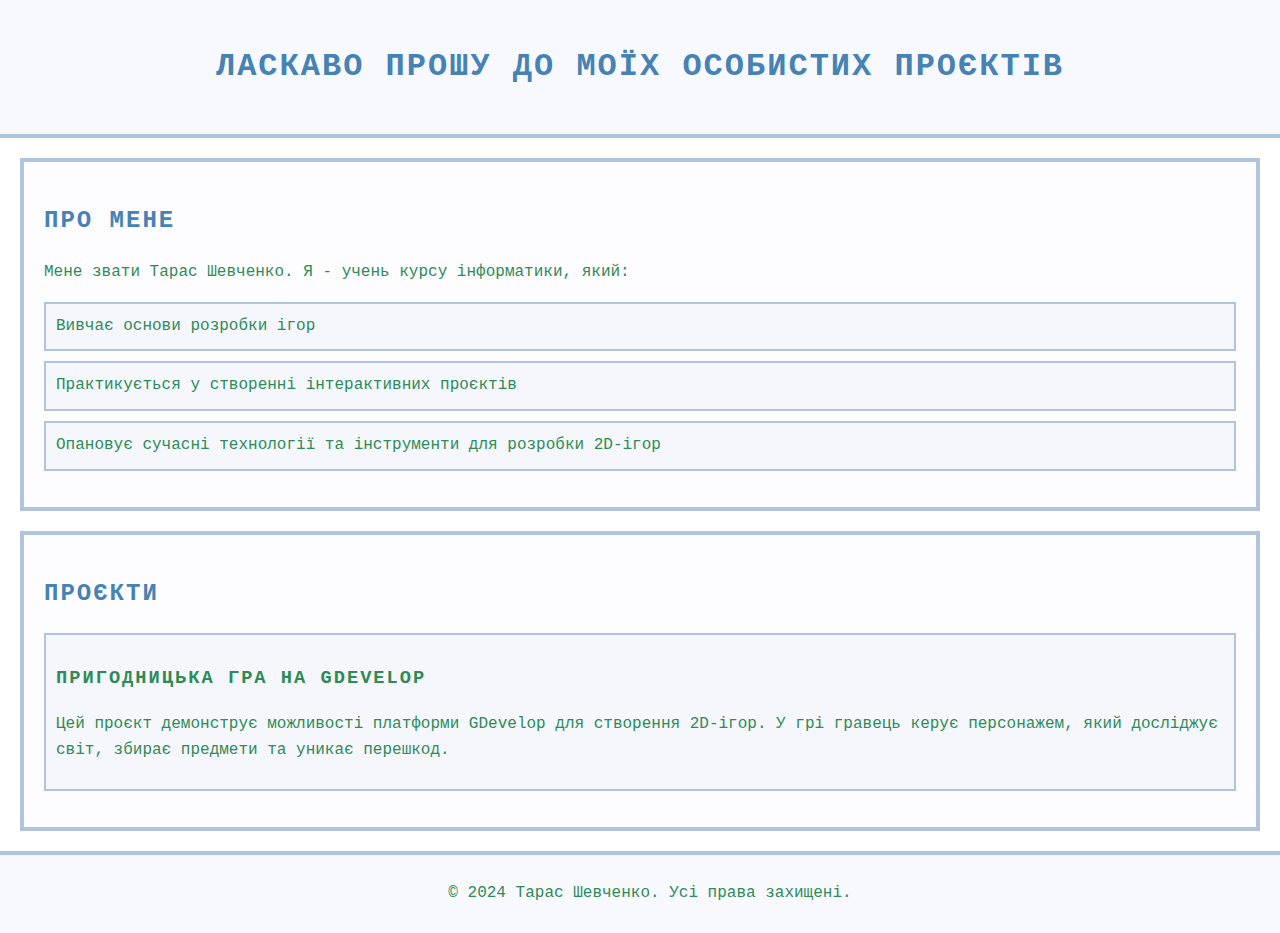
<file: index.html>
<!DOCTYPE html>
<html lang="uk">
<head>
    <meta charset="UTF-8">
    <meta name="viewport" content="width=device-width, initial-scale=1.0">
    <title>Особисті проєкти Тараса Шевченка</title>
    <link rel="stylesheet" href="style.css">
</head>
<body>
    <header>
        <h1>Ласкаво прошу до моїх особистих проєктів</h1>
    </header>

    <section id="about">
        <h2>Про мене</h2>
        <p>Мене звати Тарас Шевченко. Я - учень курсу інформатики, який:</p>
        <ul>
            <li>Вивчає основи розробки ігор</li>
            <li>Практикується у створенні інтерактивних проєктів</li>
            <li>Опановує сучасні технології та інструменти для розробки 2D-ігор</li>
        </ul>
    </section>

    <section id="projects">
        <h2>Проєкти</h2>
        <ul>
            <li>
                <h3><a href="example-project/index.html">Пригодницька гра на GDevelop</a></h3>
                <p>Цей проєкт демонструє можливості платформи GDevelop для створення 2D-ігор. У грі гравець керує персонажем, який досліджує світ, збирає предмети та уникає перешкод.</p>
            </li>
        </ul>
    </section>

    <footer>
        <p>&copy; 2024 Тарас Шевченко. Усі права захищені.</p>
    </footer>
</body>
</html>
</file>
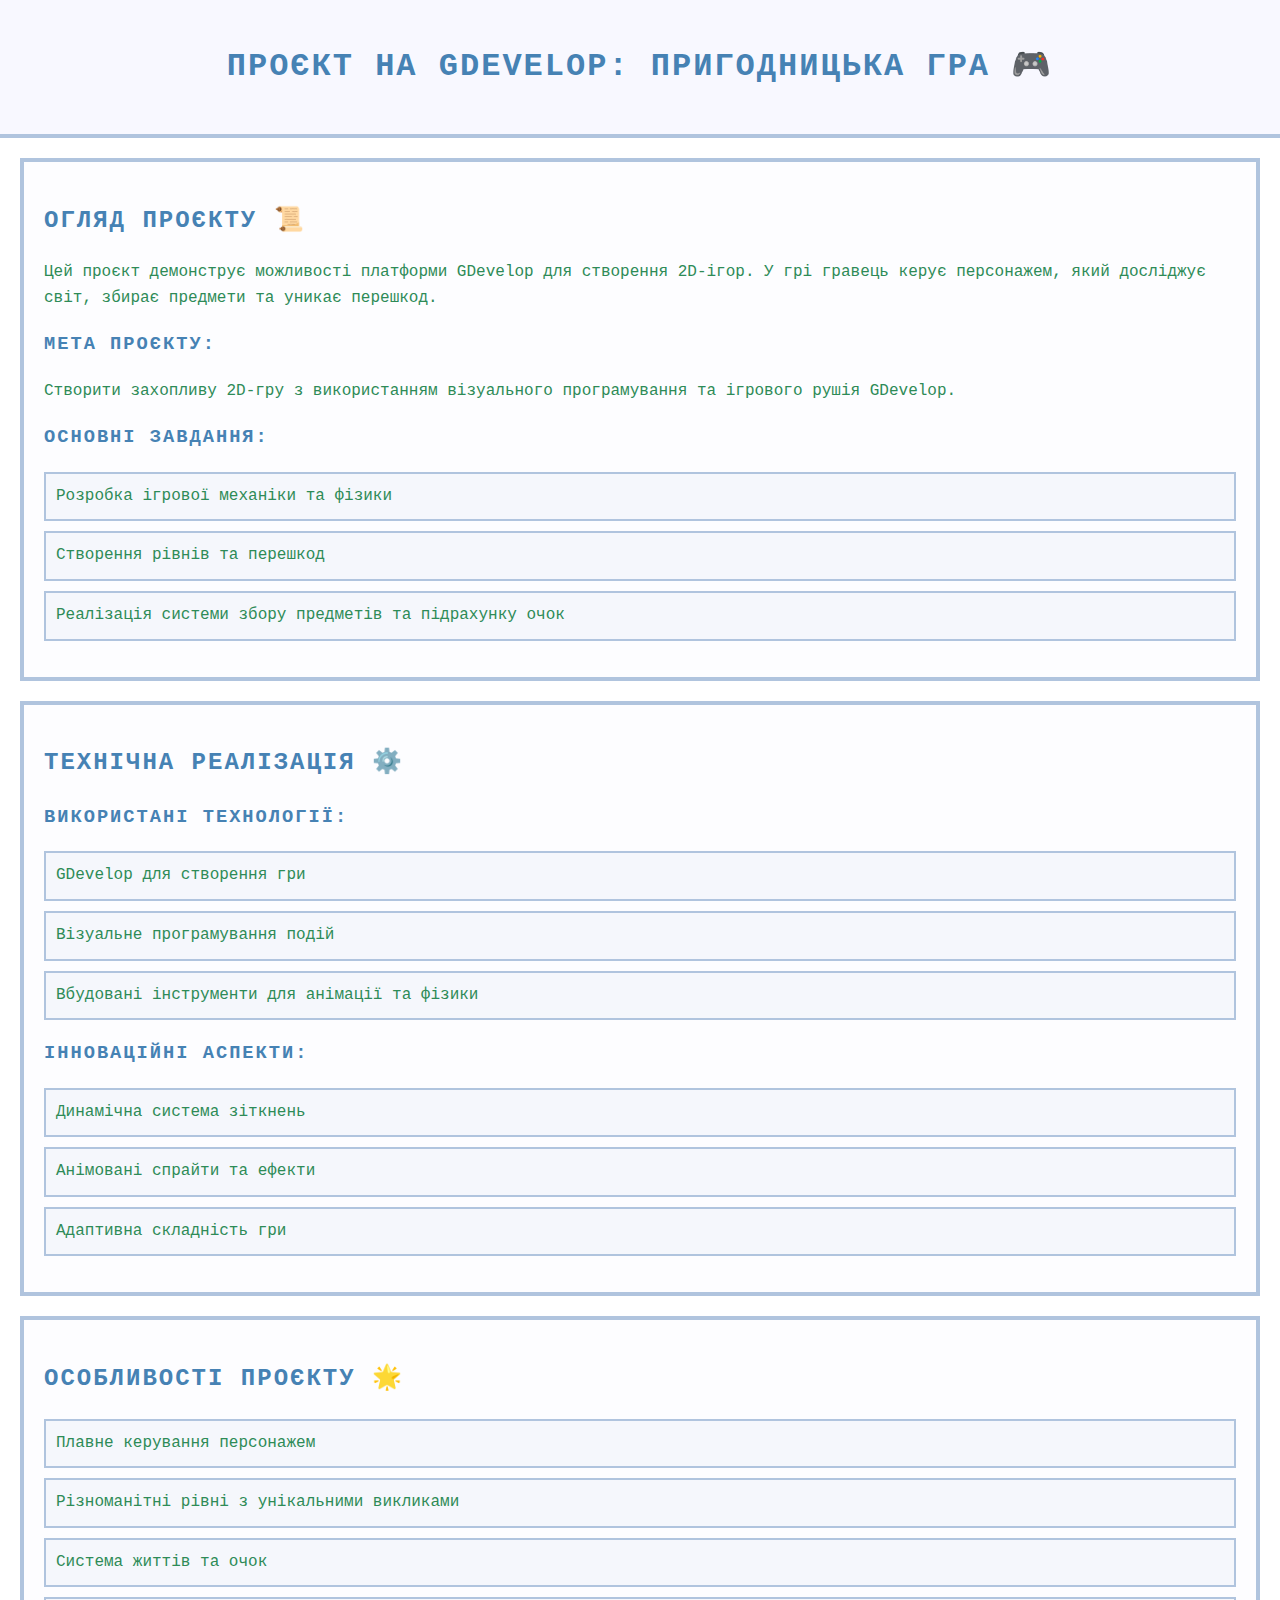
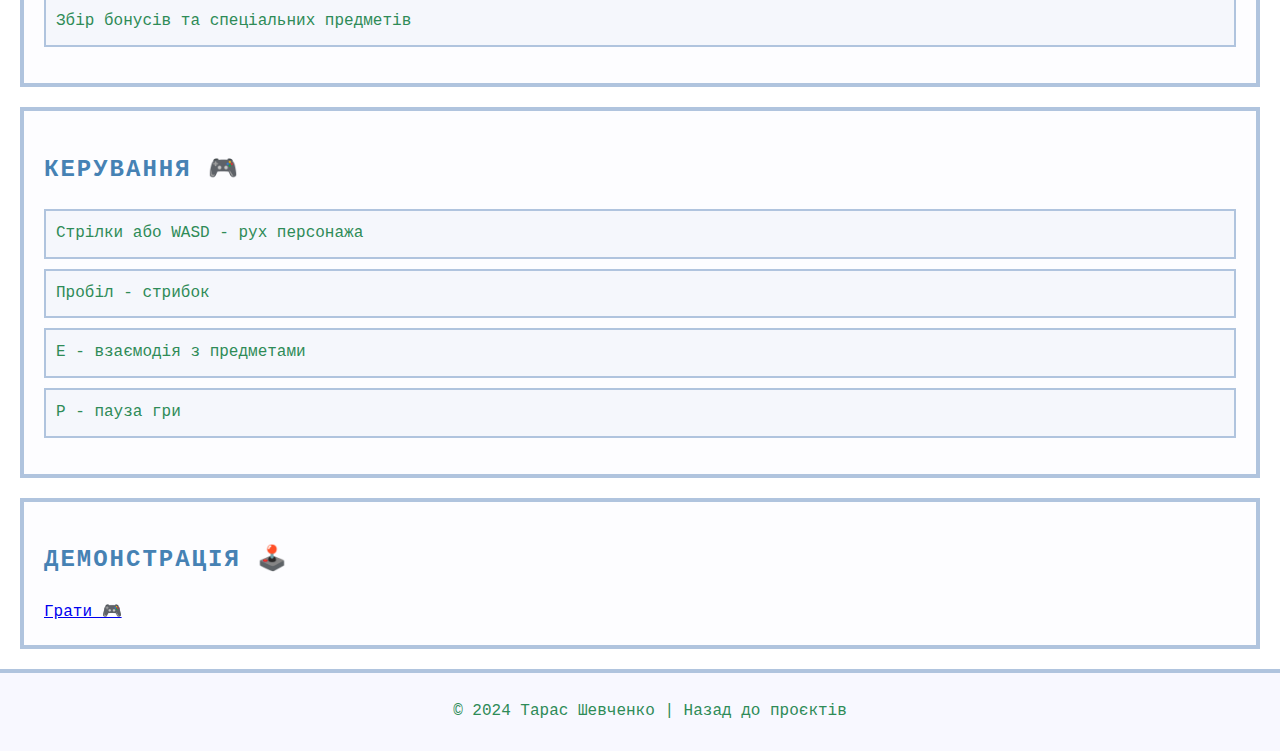
<file: example-project/index.html>
<!DOCTYPE html>
<html lang="uk">
<head>
    <meta charset="UTF-8">
    <meta name="viewport" content="width=device-width, initial-scale=1.0">
    <title>Гра на GDevelop</title>
    <link rel="stylesheet" href="style.css">
</head>
<body>
    <header>
        <h1>Проєкт на GDevelop: Пригодницька гра 🎮</h1>
    </header>

    <section id="project-overview">
        <h2>Огляд проєкту 📜</h2>
        <p>Цей проєкт демонструє можливості платформи GDevelop для створення 2D-ігор. У грі гравець керує персонажем, який досліджує світ, збирає предмети та уникає перешкод.</p>
        
        <h3>Мета проєкту:</h3>
        <p>Створити захопливу 2D-гру з використанням візуального програмування та ігрового рушія GDevelop.</p>
        
        <h3>Основні завдання:</h3>
        <ul>
            <li>Розробка ігрової механіки та фізики</li>
            <li>Створення рівнів та перешкод</li>
            <li>Реалізація системи збору предметів та підрахунку очок</li>
        </ul>
    </section>

    <section id="technical-details">
        <h2>Технічна реалізація ⚙️</h2>
        <h3>Використані технології:</h3>
        <ul>
            <li>GDevelop для створення гри</li>
            <li>Візуальне програмування подій</li>
            <li>Вбудовані інструменти для анімації та фізики</li>
        </ul>
        
        <h3>Інноваційні аспекти:</h3>
        <ul>
            <li>Динамічна система зіткнень</li>
            <li>Анімовані спрайти та ефекти</li>
            <li>Адаптивна складність гри</li>
        </ul>
    </section>

    <section id="features">
        <h2>Особливості проєкту 🌟</h2>
        <ul>
            <li>Плавне керування персонажем</li>
            <li>Різноманітні рівні з унікальними викликами</li>
            <li>Система життів та очок</li>
            <li>Збір бонусів та спеціальних предметів</li>
        </ul>
    </section>

    <section id="controls">
        <h2>Керування 🎮</h2>
        <ul>
            <li>Стрілки або WASD - рух персонажа</li>
            <li>Пробіл - стрибок</li>
            <li>E - взаємодія з предметами</li>
            <li>P - пауза гри</li>
        </ul>
    </section>

    <section id="demo">
        <div class="demo-link">
            <h2>Демонстрація 🕹️</h2>
            <a href="game/" class="demo-button" target="_blank">Грати 🎮</a>
        </div>
    </section>

    <footer>
        <p>&copy; 2024 Тарас Шевченко | <a href="../index.html">Назад до проєктів</a></p>
    </footer>
</body>
</html>
</file>
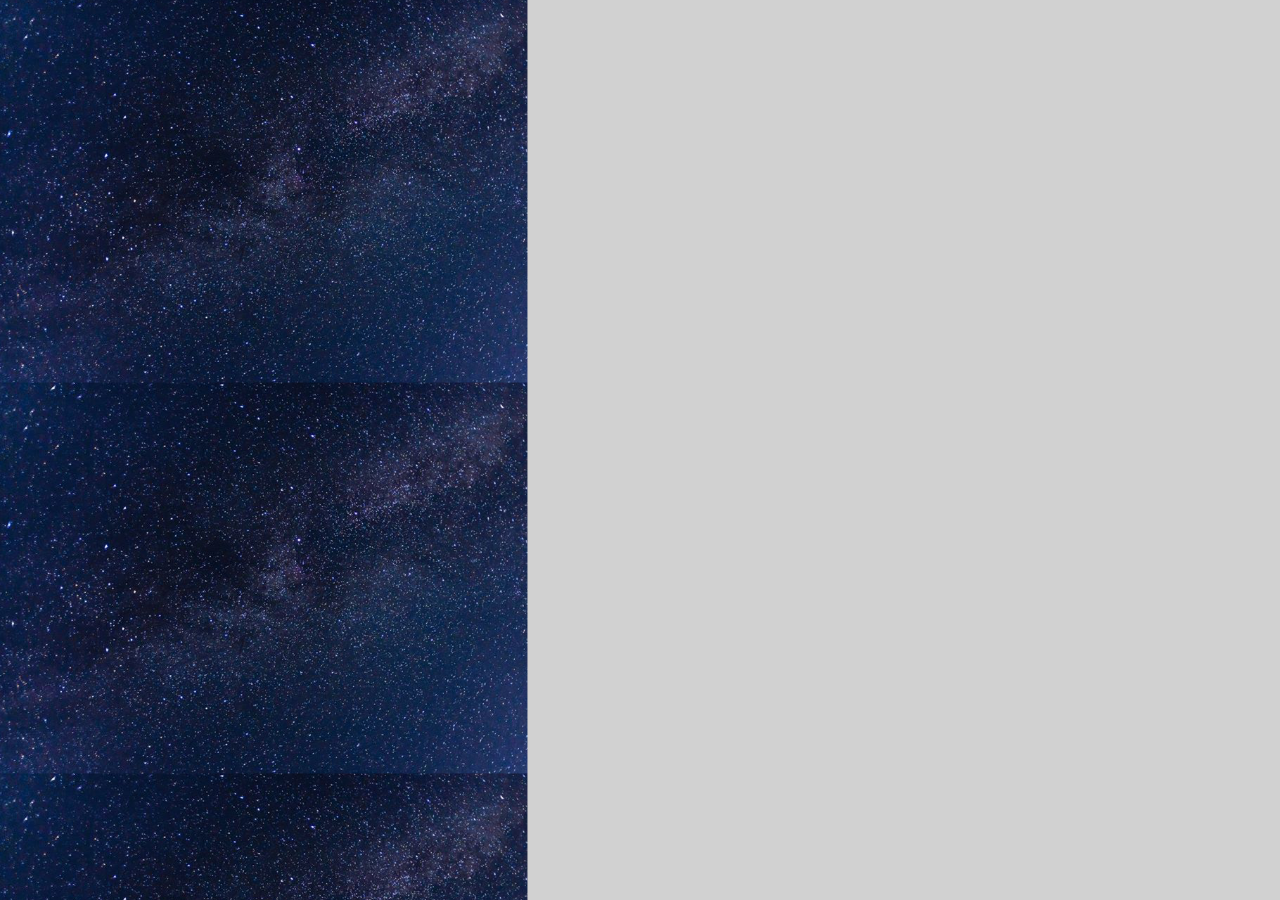
<file: example-project/game/index.html>
<!DOCTYPE html>
<html>
<head>
    <meta charset="UTF-8"/>
    <link rel="manifest" href="manifest.webmanifest">

    <meta name="apple-mobile-web-app-capable" content="yes">
    <meta name="apple-mobile-web-app-status-bar-style" content="black-translucent">

    <meta name="theme-color" content="#000000" />
    <meta name="viewport" content="width=device-width, initial-scale=1.0, maximum-scale=1.0, user-scalable=no" />

	<style>
		body {
			margin: 0;
			padding: 0;
			background-color: #000000;
            overflow: hidden;
		}
        #canvasArea {
            margin-left: auto;
            margin-right: auto;
            overflow: hidden;
        }

        
	</style>
    <!-- Libs and GDJS core files : -->
		<script src="libs/jshashtable.js" crossorigin="anonymous"></script>
	<script src="logger.js" crossorigin="anonymous"></script>
	<script src="gd.js" crossorigin="anonymous"></script>
	<script src="libs/rbush.js" crossorigin="anonymous"></script>
	<script src="AsyncTasksManager.js" crossorigin="anonymous"></script>
	<script src="inputmanager.js" crossorigin="anonymous"></script>
	<script src="jsonmanager.js" crossorigin="anonymous"></script>
	<script src="Model3DManager.js" crossorigin="anonymous"></script>
	<script src="ResourceLoader.js" crossorigin="anonymous"></script>
	<script src="ResourceCache.js" crossorigin="anonymous"></script>
	<script src="timemanager.js" crossorigin="anonymous"></script>
	<script src="polygon.js" crossorigin="anonymous"></script>
	<script src="runtimeobject.js" crossorigin="anonymous"></script>
	<script src="profiler.js" crossorigin="anonymous"></script>
	<script src="RuntimeInstanceContainer.js" crossorigin="anonymous"></script>
	<script src="runtimescene.js" crossorigin="anonymous"></script>
	<script src="scenestack.js" crossorigin="anonymous"></script>
	<script src="force.js" crossorigin="anonymous"></script>
	<script src="RuntimeLayer.js" crossorigin="anonymous"></script>
	<script src="layer.js" crossorigin="anonymous"></script>
	<script src="RuntimeCustomObjectLayer.js" crossorigin="anonymous"></script>
	<script src="timer.js" crossorigin="anonymous"></script>
	<script src="runtimewatermark.js" crossorigin="anonymous"></script>
	<script src="runtimegame.js" crossorigin="anonymous"></script>
	<script src="variable.js" crossorigin="anonymous"></script>
	<script src="variablescontainer.js" crossorigin="anonymous"></script>
	<script src="oncetriggers.js" crossorigin="anonymous"></script>
	<script src="runtimebehavior.js" crossorigin="anonymous"></script>
	<script src="SpriteAnimator.js" crossorigin="anonymous"></script>
	<script src="spriteruntimeobject.js" crossorigin="anonymous"></script>
	<script src="affinetransformation.js" crossorigin="anonymous"></script>
	<script src="CustomRuntimeObjectInstanceContainer.js" crossorigin="anonymous"></script>
	<script src="CustomRuntimeObject.js" crossorigin="anonymous"></script>
	<script src="CustomRuntimeObject2D.js" crossorigin="anonymous"></script>
	<script src="events-tools/commontools.js" crossorigin="anonymous"></script>
	<script src="events-tools/variabletools.js" crossorigin="anonymous"></script>
	<script src="events-tools/runtimescenetools.js" crossorigin="anonymous"></script>
	<script src="events-tools/inputtools.js" crossorigin="anonymous"></script>
	<script src="events-tools/objecttools.js" crossorigin="anonymous"></script>
	<script src="events-tools/cameratools.js" crossorigin="anonymous"></script>
	<script src="events-tools/soundtools.js" crossorigin="anonymous"></script>
	<script src="events-tools/storagetools.js" crossorigin="anonymous"></script>
	<script src="events-tools/stringtools.js" crossorigin="anonymous"></script>
	<script src="events-tools/windowtools.js" crossorigin="anonymous"></script>
	<script src="events-tools/networktools.js" crossorigin="anonymous"></script>
	<script src="splash/gd-logo-light.js" crossorigin="anonymous"></script>
	<script src="pixi-renderers/pixi.js" crossorigin="anonymous"></script>
	<script src="pixi-renderers/pixi-filters-tools.js" crossorigin="anonymous"></script>
	<script src="pixi-renderers/runtimegame-pixi-renderer.js" crossorigin="anonymous"></script>
	<script src="pixi-renderers/runtimescene-pixi-renderer.js" crossorigin="anonymous"></script>
	<script src="pixi-renderers/layer-pixi-renderer.js" crossorigin="anonymous"></script>
	<script src="pixi-renderers/pixi-image-manager.js" crossorigin="anonymous"></script>
	<script src="pixi-renderers/pixi-bitmapfont-manager.js" crossorigin="anonymous"></script>
	<script src="pixi-renderers/spriteruntimeobject-pixi-renderer.js" crossorigin="anonymous"></script>
	<script src="pixi-renderers/CustomRuntimeObject2DPixiRenderer.js" crossorigin="anonymous"></script>
	<script src="pixi-renderers/DebuggerPixiRenderer.js" crossorigin="anonymous"></script>
	<script src="pixi-renderers/loadingscreen-pixi-renderer.js" crossorigin="anonymous"></script>
	<script src="pixi-renderers/pixi-effects-manager.js" crossorigin="anonymous"></script>
	<script src="howler-sound-manager/howler.min.js" crossorigin="anonymous"></script>
	<script src="howler-sound-manager/howler-sound-manager.js" crossorigin="anonymous"></script>
	<script src="fontfaceobserver-font-manager/fontfaceobserver.js" crossorigin="anonymous"></script>
	<script src="fontfaceobserver-font-manager/fontfaceobserver-font-manager.js" crossorigin="anonymous"></script>
	<script src="Extensions/TiledSpriteObject/tiledspriteruntimeobject-pixi-renderer.js" crossorigin="anonymous"></script>
	<script src="Extensions/TiledSpriteObject/tiledspriteruntimeobject.js" crossorigin="anonymous"></script>
	<script src="object-capabilities/AnimatableBehavior.js" crossorigin="anonymous"></script>
	<script src="object-capabilities/EffectBehavior.js" crossorigin="anonymous"></script>
	<script src="object-capabilities/FlippableBehavior.js" crossorigin="anonymous"></script>
	<script src="object-capabilities/OpacityBehavior.js" crossorigin="anonymous"></script>
	<script src="object-capabilities/ResizableBehavior.js" crossorigin="anonymous"></script>
	<script src="object-capabilities/ScalableBehavior.js" crossorigin="anonymous"></script>
	<script src="Extensions/3D/HemisphereLight.js" crossorigin="anonymous"></script>
	<script src="code0.js" crossorigin="anonymous"></script>
	<script src="data.js" crossorigin="anonymous"></script>


</head>
<body>

    
	<script>

    (function() {
        //Initialization
        var game = new gdjs.RuntimeGame(gdjs.projectData, {});

        //Create a renderer
        game.getRenderer().createStandardCanvas(document.body);

        //Bind keyboards/mouse/touch events
        game.getRenderer().bindStandardEvents(game.getInputManager(), window, document);

        //Load all assets and start the game
        game.loadAllAssets(function() {
            game.startGameLoop();
        });
    })();

	</script>
</body>
</html>
</file>
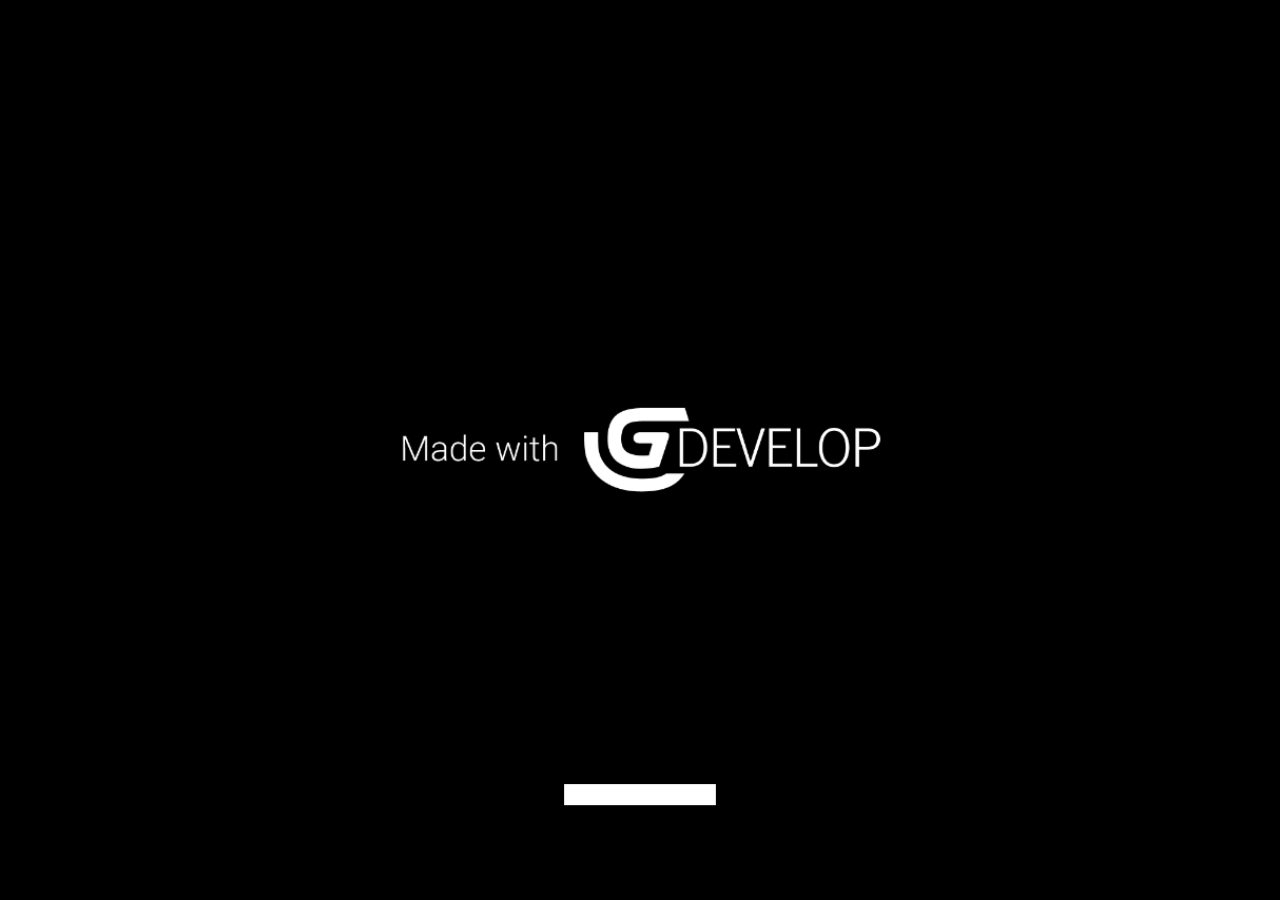
<file: my-game/game/index.html>
<!DOCTYPE html>
<html>
<head>
    <meta charset="UTF-8"/>
    <link rel="manifest" href="manifest.webmanifest">

    <meta name="apple-mobile-web-app-capable" content="yes">
    <meta name="apple-mobile-web-app-status-bar-style" content="black-translucent">

    <meta name="theme-color" content="#000000" />
    <meta name="viewport" content="width=device-width, initial-scale=1.0, maximum-scale=1.0, user-scalable=no" />

	<style>
		body {
			margin: 0;
			padding: 0;
			background-color: #000000;
            overflow: hidden;
		}
        #canvasArea {
            margin-left: auto;
            margin-right: auto;
            overflow: hidden;
        }

        
	</style>
    <!-- Libs and GDJS core files : -->
		<script src="libs/jshashtable.js" crossorigin="anonymous"></script>
	<script src="logger.js" crossorigin="anonymous"></script>
	<script src="gd.js" crossorigin="anonymous"></script>
	<script src="libs/rbush.js" crossorigin="anonymous"></script>
	<script src="AsyncTasksManager.js" crossorigin="anonymous"></script>
	<script src="inputmanager.js" crossorigin="anonymous"></script>
	<script src="jsonmanager.js" crossorigin="anonymous"></script>
	<script src="Model3DManager.js" crossorigin="anonymous"></script>
	<script src="ResourceLoader.js" crossorigin="anonymous"></script>
	<script src="ResourceCache.js" crossorigin="anonymous"></script>
	<script src="timemanager.js" crossorigin="anonymous"></script>
	<script src="polygon.js" crossorigin="anonymous"></script>
	<script src="runtimeobject.js" crossorigin="anonymous"></script>
	<script src="profiler.js" crossorigin="anonymous"></script>
	<script src="RuntimeInstanceContainer.js" crossorigin="anonymous"></script>
	<script src="runtimescene.js" crossorigin="anonymous"></script>
	<script src="scenestack.js" crossorigin="anonymous"></script>
	<script src="force.js" crossorigin="anonymous"></script>
	<script src="RuntimeLayer.js" crossorigin="anonymous"></script>
	<script src="layer.js" crossorigin="anonymous"></script>
	<script src="RuntimeCustomObjectLayer.js" crossorigin="anonymous"></script>
	<script src="timer.js" crossorigin="anonymous"></script>
	<script src="runtimewatermark.js" crossorigin="anonymous"></script>
	<script src="runtimegame.js" crossorigin="anonymous"></script>
	<script src="variable.js" crossorigin="anonymous"></script>
	<script src="variablescontainer.js" crossorigin="anonymous"></script>
	<script src="oncetriggers.js" crossorigin="anonymous"></script>
	<script src="runtimebehavior.js" crossorigin="anonymous"></script>
	<script src="SpriteAnimator.js" crossorigin="anonymous"></script>
	<script src="spriteruntimeobject.js" crossorigin="anonymous"></script>
	<script src="affinetransformation.js" crossorigin="anonymous"></script>
	<script src="CustomRuntimeObjectInstanceContainer.js" crossorigin="anonymous"></script>
	<script src="CustomRuntimeObject.js" crossorigin="anonymous"></script>
	<script src="CustomRuntimeObject2D.js" crossorigin="anonymous"></script>
	<script src="events-tools/commontools.js" crossorigin="anonymous"></script>
	<script src="events-tools/variabletools.js" crossorigin="anonymous"></script>
	<script src="events-tools/runtimescenetools.js" crossorigin="anonymous"></script>
	<script src="events-tools/inputtools.js" crossorigin="anonymous"></script>
	<script src="events-tools/objecttools.js" crossorigin="anonymous"></script>
	<script src="events-tools/cameratools.js" crossorigin="anonymous"></script>
	<script src="events-tools/soundtools.js" crossorigin="anonymous"></script>
	<script src="events-tools/storagetools.js" crossorigin="anonymous"></script>
	<script src="events-tools/stringtools.js" crossorigin="anonymous"></script>
	<script src="events-tools/windowtools.js" crossorigin="anonymous"></script>
	<script src="events-tools/networktools.js" crossorigin="anonymous"></script>
	<script src="splash/gd-logo-light.js" crossorigin="anonymous"></script>
	<script src="pixi-renderers/pixi.js" crossorigin="anonymous"></script>
	<script src="pixi-renderers/pixi-filters-tools.js" crossorigin="anonymous"></script>
	<script src="pixi-renderers/runtimegame-pixi-renderer.js" crossorigin="anonymous"></script>
	<script src="pixi-renderers/runtimescene-pixi-renderer.js" crossorigin="anonymous"></script>
	<script src="pixi-renderers/layer-pixi-renderer.js" crossorigin="anonymous"></script>
	<script src="pixi-renderers/pixi-image-manager.js" crossorigin="anonymous"></script>
	<script src="pixi-renderers/pixi-bitmapfont-manager.js" crossorigin="anonymous"></script>
	<script src="pixi-renderers/spriteruntimeobject-pixi-renderer.js" crossorigin="anonymous"></script>
	<script src="pixi-renderers/CustomRuntimeObject2DPixiRenderer.js" crossorigin="anonymous"></script>
	<script src="pixi-renderers/DebuggerPixiRenderer.js" crossorigin="anonymous"></script>
	<script src="pixi-renderers/loadingscreen-pixi-renderer.js" crossorigin="anonymous"></script>
	<script src="pixi-renderers/pixi-effects-manager.js" crossorigin="anonymous"></script>
	<script src="howler-sound-manager/howler.min.js" crossorigin="anonymous"></script>
	<script src="howler-sound-manager/howler-sound-manager.js" crossorigin="anonymous"></script>
	<script src="fontfaceobserver-font-manager/fontfaceobserver.js" crossorigin="anonymous"></script>
	<script src="fontfaceobserver-font-manager/fontfaceobserver-font-manager.js" crossorigin="anonymous"></script>
	<script src="Extensions/TextObject/textruntimeobject-pixi-renderer.js" crossorigin="anonymous"></script>
	<script src="Extensions/TextObject/textruntimeobject.js" crossorigin="anonymous"></script>
	<script src="Extensions/TiledSpriteObject/tiledspriteruntimeobject-pixi-renderer.js" crossorigin="anonymous"></script>
	<script src="Extensions/TiledSpriteObject/tiledspriteruntimeobject.js" crossorigin="anonymous"></script>
	<script src="gdjs-evtsext__bounce__bounce.js" crossorigin="anonymous"></script>
	<script src="gdjs-evtsext__stayonscreen__stayonscreen.js" crossorigin="anonymous"></script>
	<script src="object-capabilities/AnimatableBehavior.js" crossorigin="anonymous"></script>
	<script src="object-capabilities/EffectBehavior.js" crossorigin="anonymous"></script>
	<script src="object-capabilities/FlippableBehavior.js" crossorigin="anonymous"></script>
	<script src="object-capabilities/OpacityBehavior.js" crossorigin="anonymous"></script>
	<script src="object-capabilities/ResizableBehavior.js" crossorigin="anonymous"></script>
	<script src="object-capabilities/ScalableBehavior.js" crossorigin="anonymous"></script>
	<script src="object-capabilities/TextContainerBehavior.js" crossorigin="anonymous"></script>
	<script src="Extensions/3D/HemisphereLight.js" crossorigin="anonymous"></script>
	<script src="code0.js" crossorigin="anonymous"></script>
	<script src="code1.js" crossorigin="anonymous"></script>
	<script src="data.js" crossorigin="anonymous"></script>


</head>
<body>

    
	<script>

    (function() {
        //Initialization
        var game = new gdjs.RuntimeGame(gdjs.projectData, {});

        //Create a renderer
        game.getRenderer().createStandardCanvas(document.body);

        //Bind keyboards/mouse/touch events
        game.getRenderer().bindStandardEvents(game.getInputManager(), window, document);

        //Load all assets and start the game
        game.loadAllAssets(function() {
            game.startGameLoop();
        });
    })();

	</script>
</body>
</html>
</file>
<file: style.css>
body {
    font-family: 'Press Start 2P', 'Courier New', monospace;
    line-height: 1.6;
    margin: 0;
    padding: 0;
    color: #2E8B57;
    background-color: #FFFFFF;
}

header {
    background-color: #F8F8FF;
    padding: 20px;
    text-align: center;
    border-bottom: 4px solid #B0C4DE;
}

section {
    padding: 20px;
    margin: 20px;
    background-color: rgba(248, 248, 255, 0.3);
    border: 4px solid #B0C4DE;
}

h1, h2, h3 {
    color: #4682B4;
    text-transform: uppercase;
    letter-spacing: 2px;
}

ul {
    padding: 0;
    list-style-type: none;
}

li {
    margin-bottom: 10px;
    padding: 10px;
    border: 2px solid #B0C4DE;
    background-color: rgba(176, 196, 222, 0.1);
}

form {
    display: flex;
    flex-direction: column;
    background-color: #F8F8FF;
    padding: 20px;
    border: 4px solid #B0C4DE;
}

label {
    margin-bottom: 5px;
    color: #4682B4;
}

input, textarea {
    margin-bottom: 10px;
    padding: 10px;
    border: 2px solid #B0C4DE;
    border-radius: 0;
    background-color: #FFFFFF;
    color: #4682B4;
    font-family: 'Courier New', monospace;
}

button {
    padding: 10px;
    background-color: #2E8B57;
    color: #FFFFFF;
    border: none;
    font-family: 'Press Start 2P', 'Courier New', monospace;
    text-transform: uppercase;
    cursor: pointer;
    transition: all 0.3s;
}

button:hover {
    background-color: #4682B4;
    transform: scale(1.05);
}

footer {
    background-color: #F8F8FF;
    text-align: center;
    padding: 10px;
    width: 100%;
    bottom: 0;
    border-top: 4px solid #B0C4DE;
}

a {
    color: #2E8B57;
    text-decoration: none;
}

a:hover {
    text-decoration: underline;
}
</file>
<file: example-project/style.css>
body {
    font-family: 'Press Start 2P', 'Courier New', monospace;
    line-height: 1.6;
    margin: 0;
    padding: 0;
    color: #2E8B57;
    background-color: #FFFFFF;
}

header {
    background-color: #F8F8FF;
    padding: 20px;
    text-align: center;
    border-bottom: 4px solid #B0C4DE;
}

section {
    padding: 20px;
    margin: 20px;
    background-color: rgba(248, 248, 255, 0.3);
    border: 4px solid #B0C4DE;
}

h1, h2, h3 {
    color: #4682B4;
    text-transform: uppercase;
    letter-spacing: 2px;
    position: relative;
}

ul {
    padding: 0;
    list-style-type: none;
}

li {
    margin-bottom: 10px;
    padding: 10px;
    border: 2px solid #B0C4DE;
    background-color: rgba(176, 196, 222, 0.1);
}

form {
    display: flex;
    flex-direction: column;
    background-color: #F8F8FF;
    padding: 20px;
    border: 4px solid #B0C4DE;
}

label {
    margin-bottom: 5px;
    color: #4682B4;
}

input, textarea {
    margin-bottom: 10px;
    padding: 10px;
    border: 2px solid #B0C4DE;
    border-radius: 0;
    background-color: #FFFFFF;
    color: #4682B4;
    font-family: 'Courier New', monospace;
}

button {
    padding: 10px;
    background-color: #2E8B57;
    color: #FFFFFF;
    border: none;
    font-family: 'Press Start 2P', 'Courier New', monospace;
    text-transform: uppercase;
    cursor: pointer;
    transition: all 0.3s;
}

button:hover {
    background-color: #4682B4;
    transform: scale(1.05);
}

footer {
    background-color: #F8F8FF;
    text-align: center;
    padding: 10px;
    width: 100%;
    bottom: 0;
    border-top: 4px solid #B0C4DE;
}

footer a {
    color: #2E8B57;
    text-decoration: none;
}
</file>
